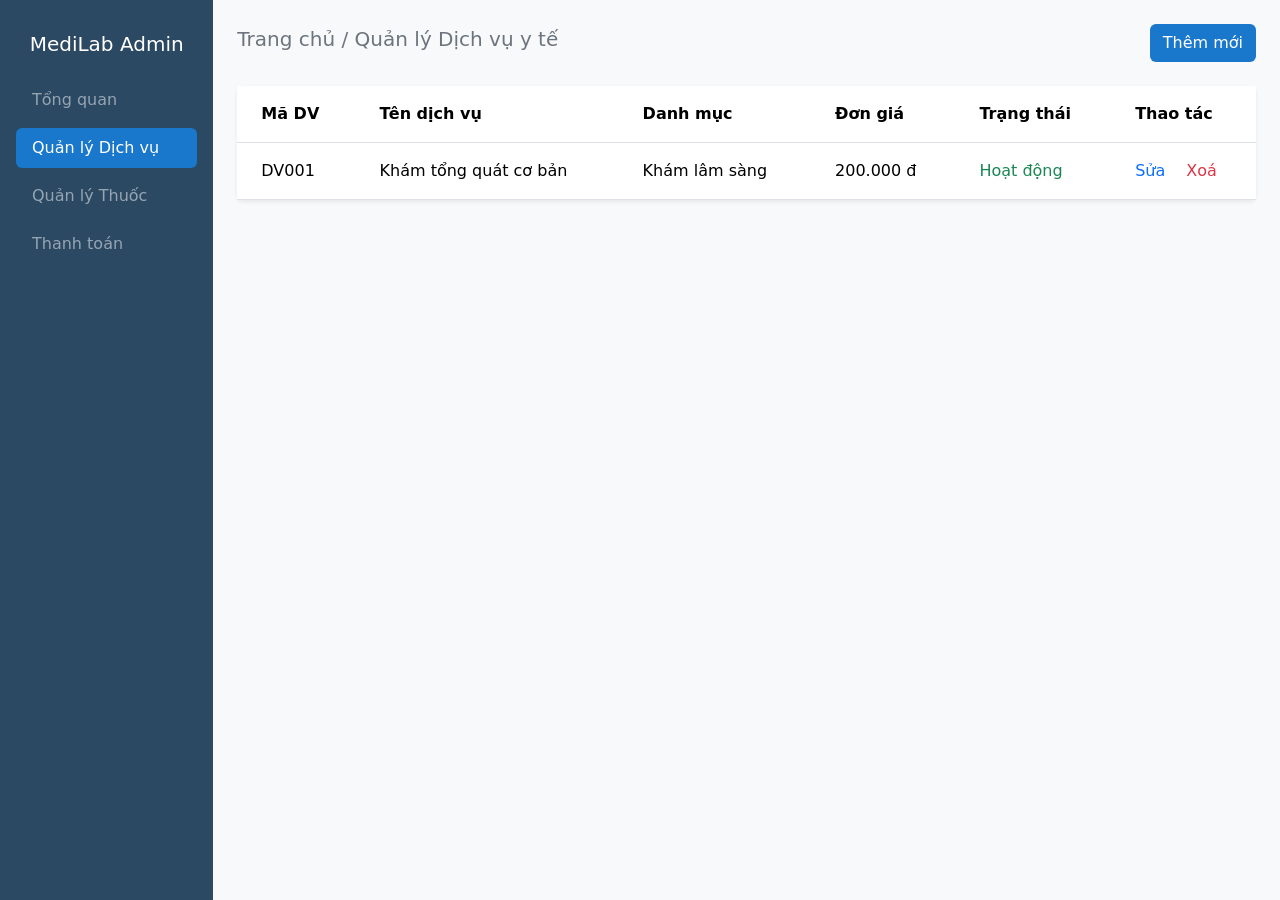
<file: admin/services.html>
<!DOCTYPE html>
<html lang="vi">
<head>
    <meta charset="UTF-8">
    <meta name="viewport" content="width=device-width, initial-scale=1.0">
    <title>Quản lý Dịch vụ y tế - Admin</title>
    <!-- Nhúng thư viện Bootstrap 5 (CDN) để hiển thị giao diện ngay lập tức -->
    <link href="https://cdn.jsdelivr.net/npm/bootstrap@5.3.0/dist/css/bootstrap.min.css" rel="stylesheet">
</head>
<body class="bg-light">
    <div class="container-fluid">
        <div class="row">
            <!-- Khu vực Sidebar bên trái -->
            <div class="col-md-2 text-white min-vh-100 p-3" style="background-color: #2C4964;">
                <h5 class="text-center mt-3 mb-4">MediLab Admin</h5>
                <ul class="nav flex-column gap-2">
                    <li class="nav-item"><a href="#" class="nav-link text-white-50">Tổng quan</a></li>
                    <li class="nav-item"><a href="#" class="nav-link text-white rounded" style="background-color: #1977CC;">Quản lý Dịch vụ</a></li>
                    <li class="nav-item"><a href="#" class="nav-link text-white-50">Quản lý Thuốc</a></li>
                    <li class="nav-item"><a href="#" class="nav-link text-white-50">Thanh toán</a></li>
                </ul>
            </div>

            <!-- Khu vực Nội dung chính bên phải -->
            <div class="col-md-10 p-4">
                <div class="d-flex justify-content-between align-items-center mb-4">
                    <h5 class="text-secondary">Trang chủ / Quản lý Dịch vụ y tế</h5>
                    
                    <!-- Nút kích hoạt Popup (Modal) -->
                    <button class="btn text-white" style="background-color: #1977CC;" data-bs-toggle="modal" data-bs-target="#addServiceModal">
                        Thêm mới
                    </button>
                </div>

                <!-- Bảng danh sách dịch vụ -->
                <div class="card shadow-sm border-0">
                    <div class="card-body p-0">
                        <table class="table table-hover mb-0">
                            <thead style="background-color: #F1F7FD;">
                                <tr>
                                    <th class="py-3 px-4">Mã DV</th>
                                    <th class="py-3 px-4">Tên dịch vụ</th>
                                    <th class="py-3 px-4">Danh mục</th>
                                    <th class="py-3 px-4">Đơn giá</th>
                                    <th class="py-3 px-4">Trạng thái</th>
                                    <th class="py-3 px-4">Thao tác</th>
                                </tr>
                            </thead>
                            <tbody>
                                <tr>
                                    <td class="py-3 px-4">DV001</td>
                                    <td class="py-3 px-4">Khám tổng quát cơ bản</td>
                                    <td class="py-3 px-4">Khám lâm sàng</td>
                                    <td class="py-3 px-4">200.000 đ</td>
                                    <td class="py-3 px-4"><span class="text-success">Hoạt động</span></td>
                                    <td class="py-3 px-4">
                                        <a href="#" class="text-primary text-decoration-none me-3">Sửa</a>
                                        <a href="#" class="text-danger text-decoration-none">Xoá</a>
                                    </td>
                                </tr>
                            </tbody>
                        </table>
                    </div>
                </div>
            </div>
        </div>
    </div>

    <!-- Khung Popup (Modal) Thêm mới dịch vụ y tế -->
    <div class="modal fade" id="addServiceModal" tabindex="-1" aria-hidden="true">
        <div class="modal-dialog modal-lg modal-dialog-centered">
            <div class="modal-content">
                <div class="modal-header border-0 pb-0">
                    <h5 class="modal-title fw-bold" style="color: #2C4964;">Thêm mới dịch vụ y tế</h5>
                    <button type="button" class="btn-close" data-bs-dismiss="modal" aria-label="Close"></button>
                </div>
                <div class="modal-body">
                    <form>
                        <!-- Hàng 1: Tên dịch vụ -->
                        <div class="mb-3">
                            <label class="form-label fw-medium">Tên dịch vụ *</label>
                            <input type="text" class="form-control" placeholder="dịch vụ y tế....">
                        </div>
                        
                        <!-- Hàng 2: Danh mục & Đơn giá -->
                        <div class="row">
                            <div class="col-md-6 mb-3">
                                <label class="form-label fw-medium">Danh mục *</label>
                                <select class="form-select text-secondary">
                                    <option>-- Chọn danh mục --</option>
                                    <option>Khám lâm sàng</option>
                                    <option>Khám cận lâm sàng</option>
                                </select>
                            </div>
                            <div class="col-md-6 mb-3">
                                <label class="form-label fw-medium">Đơn giá (VNĐ) *</label>
                                <input type="number" class="form-control" value="0">
                            </div>
                        </div>

                        <!-- Hàng 3: Mô tả -->
                        <div class="mb-3">
                            <label class="form-label fw-medium">Mô tả / Ghi chú</label>
                            <textarea class="form-control" rows="3"></textarea>
                        </div>
                    </form>
                </div>
                <div class="modal-footer border-0 pt-0">
                    <button type="button" class="btn btn-light border px-4" data-bs-dismiss="modal">Huỷ</button>
                    <button type="button" class="btn text-white px-4" style="background-color: #1977CC;">Lưu</button>
                </div>
            </div>
        </div>
    </div>

    <!-- Nhúng Javascript của Bootstrap để hiệu ứng bật Popup hoạt động -->
    <script src="https://cdn.jsdelivr.net/npm/bootstrap@5.3.0/dist/js/bootstrap.bundle.min.js"></script>
</body>
</html>
</file>
